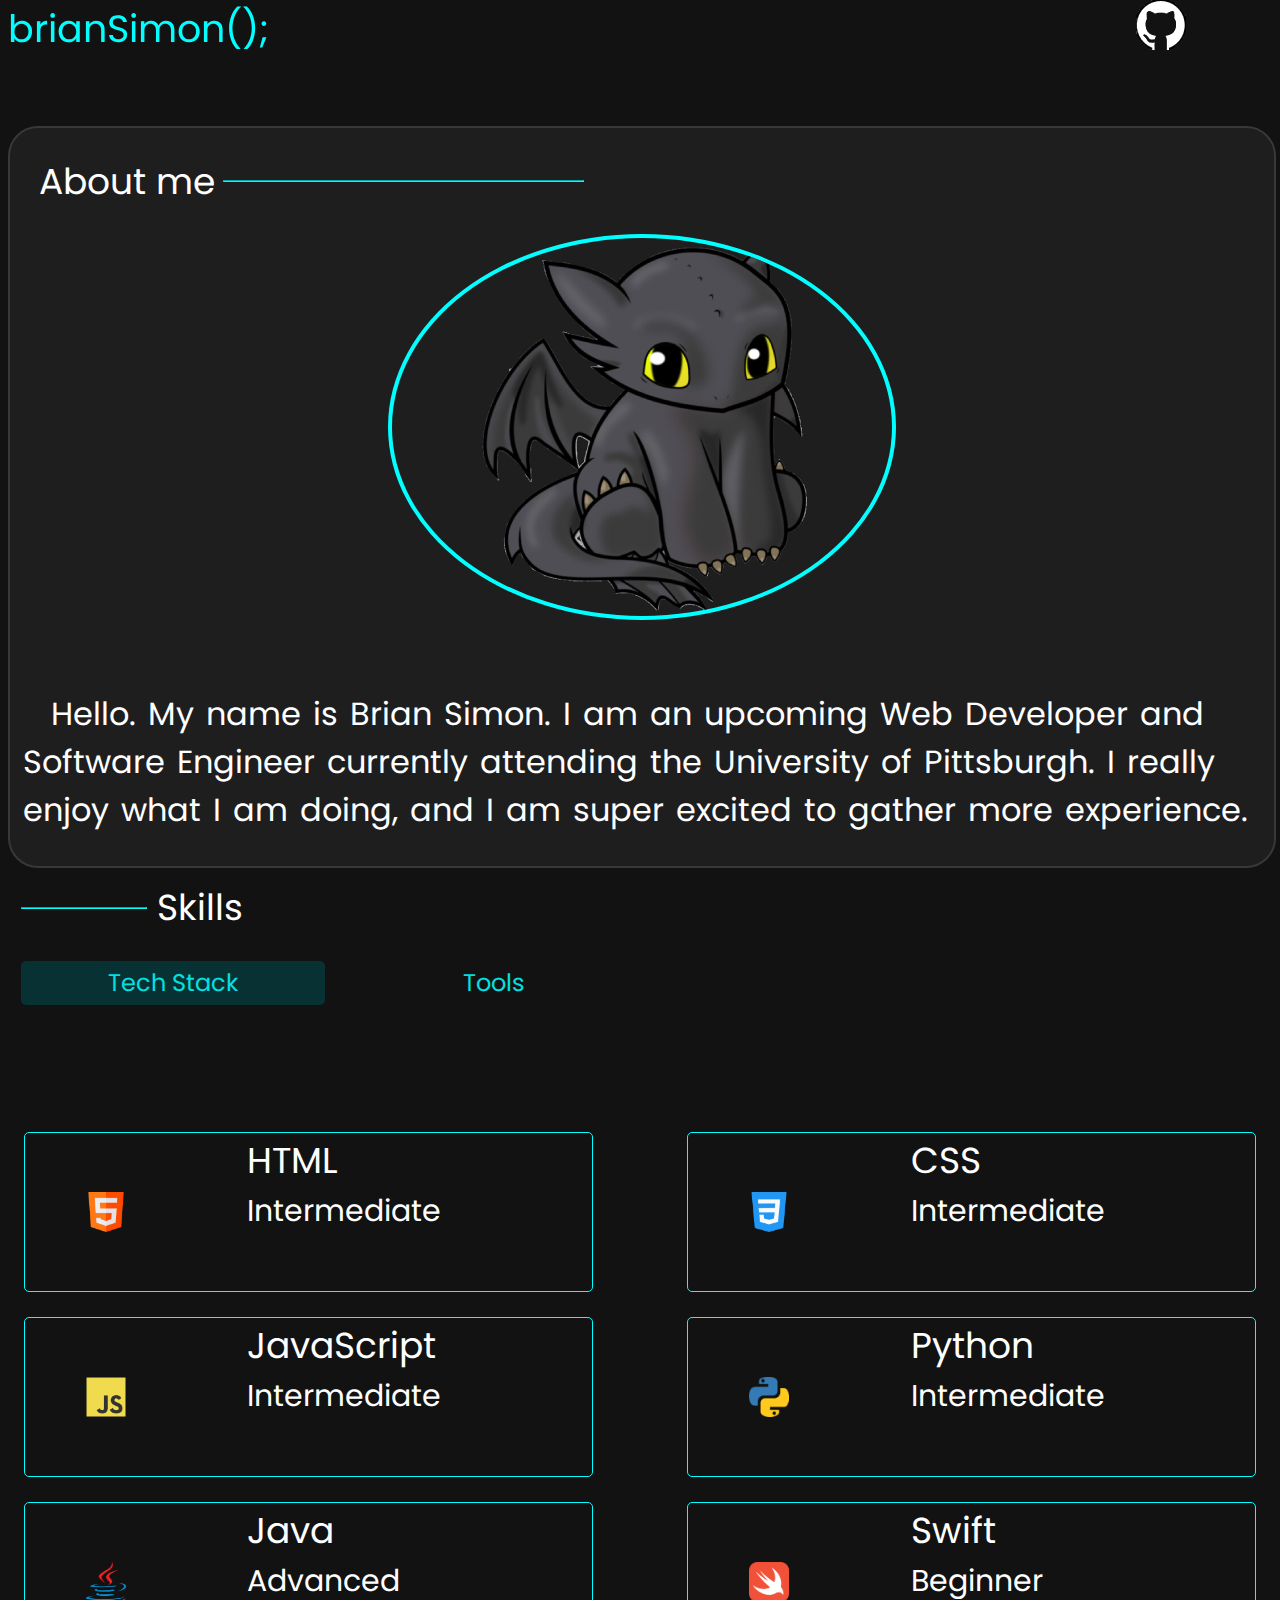
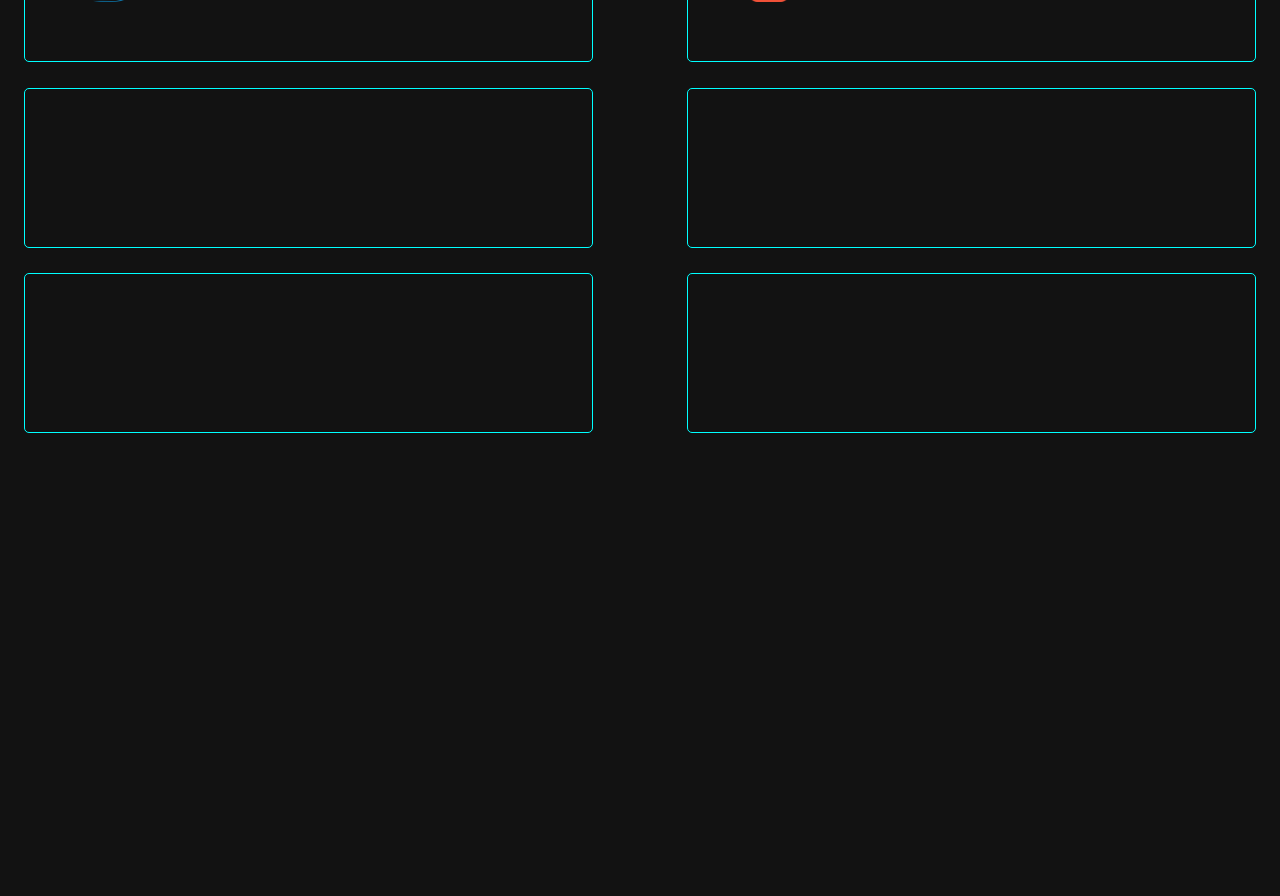
<file: HTML/AboutMe.html>
<!DOCTYPE html>
<html lang="en">
<head>
  <meta charset="UTF-8">
  <title>Title</title>
  <link rel="stylesheet" href="../CSS/Style.css">
  <script src="../JS/Main.js"></script>

</head>
<body>
<div class="fixed-header">
        <span class="namedisplay">
            brianSimon();
        </span>

  <nav class="nav-a">
    <ul class="nav-ul">
      <li><a href="Main.html">Home</a></li>
      <li><a href="AboutMe.html" class="active">About</a></li>
      <li><a href="Portfolio.html">Portfolio</a></li>
      <li><a href="Blog.html">Blog</a></li>
      <li><a href="contactme.html">Contact Me</a></li>
    </ul>
  </nav>
  <div class="githubbox">
  <a href="https://github.com/DiamondShadows" target="blank"><img src="../IMAGES/Github Logo.PNG" class ="githublink"></a>
    </div>
</div>
<div class="about-me-box">
  <div class="topline">
    <div class="aboutme">About me</div>
    <div class="line-outer-div"><div class="about-me-line-div"><hr class="aboutmeline" ></div></div>
  </div>

  <div class="middle-line">
    <div class="middle-line-content">
      <div class="toothless2container"><img class="toothless2" width="350px" height="350px" src="../IMAGES/toothless.png"></div>
      <div class="about-me-words"> <p> &ensp; Hello. My name is Brian Simon. I am an upcoming Web Developer and Software Engineer currently attending the University of Pittsburgh.
        I really enjoy what I am doing, and I am super excited to gather more experience. </p>  </div>
    </div>
  </div>




</div>
<div class="Skillsbox">
  <div class="skillstablecontainerdiv">
    <div class="linediv">
      <hr class="skillsline">
    </div>
    <div class="skillstext">Skills</div>
  </div>
</div>
<div class="togglebuttonscontainer">
  <div class="buttonscontainer">
    <div class="techstackbuttoncontainer">
      <button id="techstackbutton" onclick="techstackbuttonfunction()" class="techstackbutton">Tech Stack</button>
    </div>
    <div id="toolsbutton" class="toolsbuttoncontainer">
      <button onclick="toolsbuttonfunction()" class="toolsbutton">Tools</button>
    </div>
  </div>
</div>


<div class="skillgrid">


  
    
      <div id="box1" class="BlueBox">
        <div id="img1" class="imagebox">
        <img src="../IMAGES/htmlimage.png" width="40px" height="40px">
        </div>
        <div class="bothtextsbox">
          <div id="title1" class="bigtextbox">
            HTML
          </div>
          <div id="level1" class="smalltextbox">Intermediate</div>
        </div>
      </div>
    
    
      <div id="box2" class="BlueBox">
        <div id="img2" class="imagebox">
        <img src="../IMAGES/cssimage.png" width="40px" height="40px">
        </div>
        <div class="bothtextsbox">
          <div id="title2" class="bigtextbox">
            CSS
          </div>
          <div id="level2" class="smalltextbox">Intermediate</div>
        </div>
      </div>


    <div id="box3" class="BlueBox">
      <div id="img3" class="imagebox">
        <img src="../IMAGES/javascriptimage.png" width="40px" height="40px">
      </div>
      <div class="bothtextsbox">
        <div id="title3" class="bigtextbox">
          JavaScript
        </div>
        <div id="level3" class="smalltextbox">Intermediate</div>
      </div>
    </div>
    
    
      <div id="box4" class="BlueBox">
        <div id="img4" class="imagebox">
        <img src="../IMAGES/pythonimage.png" width="40px" height="40px">
        </div>
        <div class="bothtextsbox">
          <div id="title4" class="bigtextbox">
            Python
          </div>
          <div id="level4" class="smalltextbox">
            Intermediate
          </div>
        </div>
      </div>
    
  

  
    
      <div id=box5" class="BlueBox">
        <div id="img5" class="imagebox">
        <img src="../IMAGES/javaimage.png" width="40px" height="40px">
        </div>
        <div class="bothtextsbox">
          <div id="title5" class="bigtextbox">
            Java
          </div>
          <div id="level5" class="smalltextbox">Advanced</div>
        </div>
      </div>
    
    
      <div id="box6" class="BlueBox">
        <div id="img6" class="imagebox">
        <img src="../IMAGES/swiftimage.png" width="40px" height="40px">
        </div>
        <div class="bothtextsbox">
          <divi id="title6" class="bigtextbox">
            Swift
          </divi>
          <div id="level6" class="smalltextbox">Beginner</div>
        </div>
      </div>
    
    
      <div id="box7" class="BlueBox">
        <div id="img7" class="imagebox">

        </div>
        <div class="bothtextsbox">
          <div id="title7" class="bigtextbox">

          </div>
          <div id="level7" class="smalltextbox"></div>
        </div>
      </div>
    
    
      <div id="box8" class="BlueBox">
        <div id="img8" class="imagebox">

        </div>
        <div class="bothtextsbox">
          <div id="title8" class="bigtextbox">

          </div>
          <div id="level8" class="smalltextbox"></div>
        </div>
      </div>
    
  

  
    
      <div id="box9" class="BlueBox">
        <div id="img9" class="imagebox">

        </div>
        <div class="bothtextsbox">
          <div id="title9" class="bigtextbox">

          </div>
          <div id="level9" class="smalltextbox"></div>
        </div>
      </div>
    
    
      <div id="box10" class="BlueBox">
        <div id="img10" class="imagebox">

        </div>
        <div class="bothtextsbox">
          <div id="title10" class="bigtextbox">

          </div>
          <div id="level10" class="smalltextbox"></div>
        </div>
      </div>
    
    
      <div id="box11" class="BlueBox">
        <div id="img11" class="imagebox">

        </div>
        <div class="bothtextsbox">
          <div id="title11" class="bigtextbox">

          </div>
          <div id="level11" class="smalltextbox"></div>
        </div>
      </div>
    
    
      <div id="box12" class="BlueBox">
        <div id="img12" class="imagebox">

        </div>
        <div class="bothtextsbox">
          <div id="title12" class="bigtextbox">

          </div>
          <div id="level12" class="smalltextbox"></div>
        </div>
      </div>
    
  


</div>





</body>
</html>
</file>
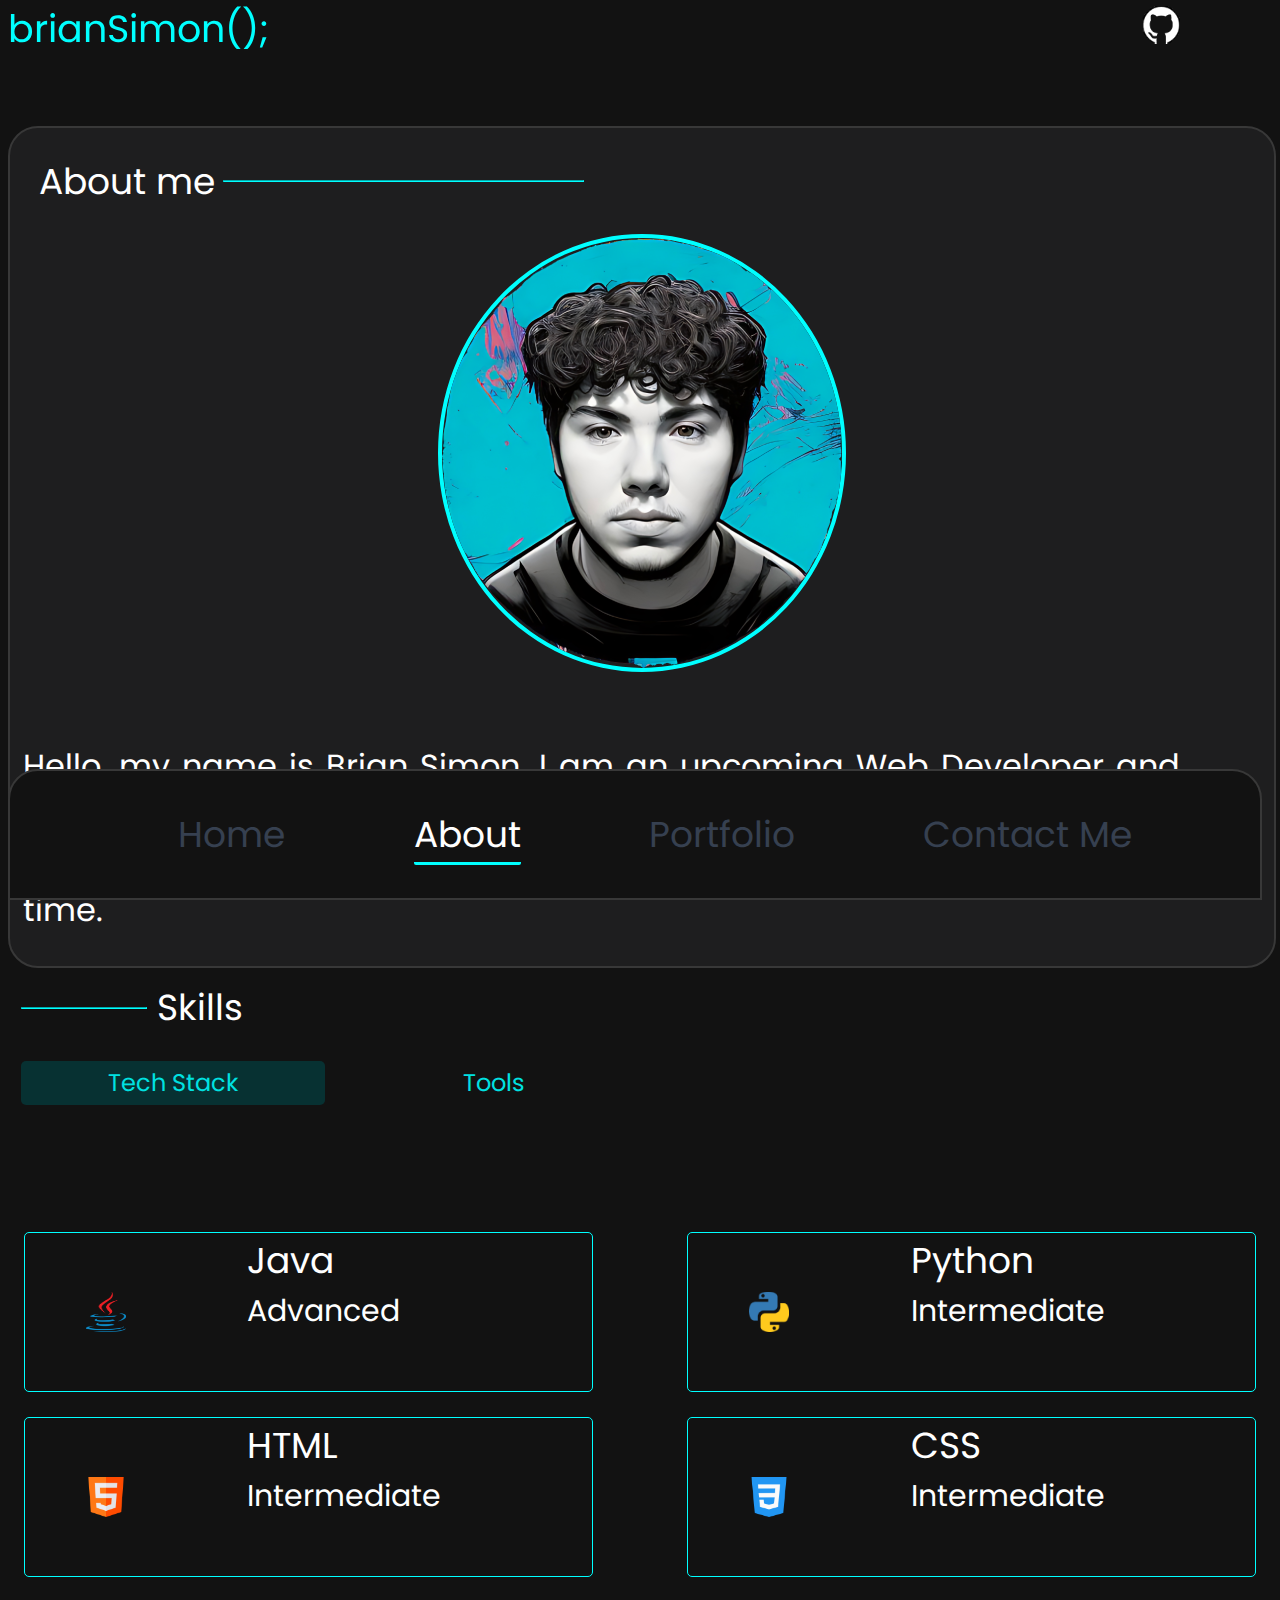
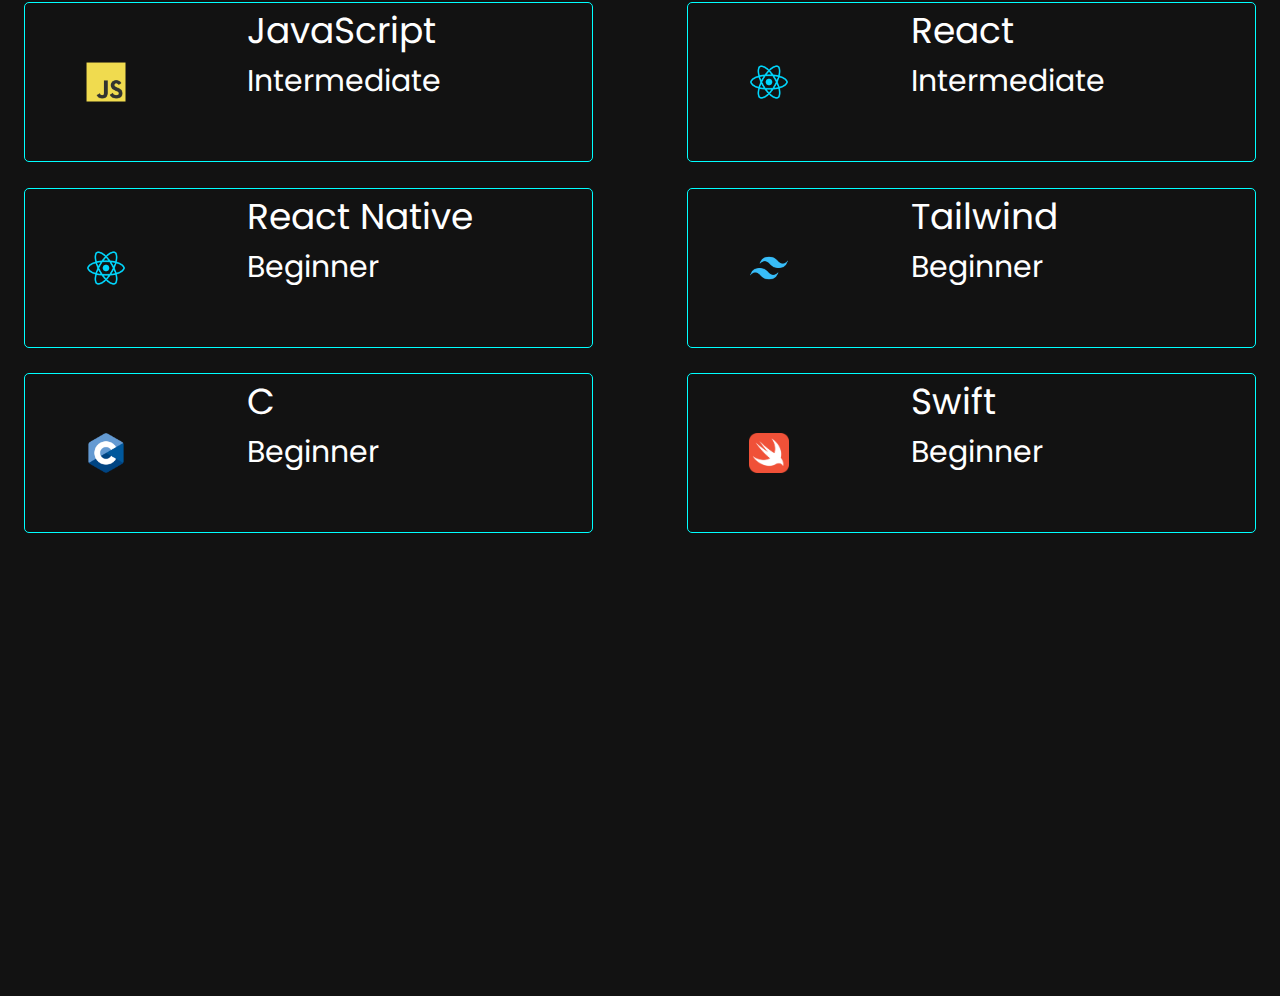
<file: HTML/aboutme.html>
<!DOCTYPE html>
<html lang="en">
<head>
  <meta charset="UTF-8">
  <title>About Me - Brian Simon</title>
  <link rel="shortcut icon" href="IMAGES/aiportraitfavicon.png"/>
  <link rel="stylesheet" href="../CSS/Style.css">
  <script src="../JS/Main.js"></script>


</head>
<body>
<div class="fixed-header">
        <div class="namedisplay">
            brianSimon();
        </div>

  <nav class="nav-a">
    <ul class="nav-ul">
      <li><a href="../index.html">Home</a></li>
      <li><a href="aboutme.html" class="active">About</a></li>
      <li><a href="portfolio.html">Portfolio</a></li>
      <li><a href="contactme.html">Contact Me</a></li>
    </ul>
  </nav>
  <div class="githubbox">
    <div class="githublinkcontainer"><a href="https://github.com/Br1anSimon?tab=repositories" target="blank"><img src="../IMAGES/Github Logo.PNG"
                                                                       class="githublink"></a></div>
    </div>
</div>
<div class="about-me-box">
  <div class="topline">
    <div class="aboutme">About me</div>
    <div class="line-outer-div"><div class="about-me-line-div"><hr class="aboutmeline" ></div></div>
  </div>

  <div class="middle-line">
    <div class="middle-line-content">
      <div class="toothless2container"><img class="toothless2" width="350px" height="350px" src="../IMAGES/aiportraitsmall.png"></div>
      <div class="about-me-words"> <p>Hello, my name is Brian Simon. I am an upcoming Web Developer and Software Engineer currently attending the University of Pittsburgh.
       I'm looking to create things that will help people thrive, one line of code at a time.</p>  </div>
    </div>
  </div>




</div>
<div class="Skillsbox">
  <div class="skillstablecontainerdiv">
    <div class="linediv">
      <hr class="skillsline">
    </div>
    <div class="skillstext">Skills</div>
  </div>
</div>
<div class="togglebuttonscontainer">
  <div class="buttonscontainer">
    <div class="techstackbuttoncontainer">
      <button id="techstackbutton" onclick="techstackbuttonfunction()" class="techstackbutton">Tech Stack</button>
    </div>
    <div id="toolsbutton" class="toolsbuttoncontainer">
      <button onclick="toolsbuttonfunction()" class="toolsbutton">Tools</button>
    </div>
  </div>
</div>


<div class="skillgrid">




  <div id="box1" class="BlueBox">
    <div id="img1" class="imagebox">
      <img src="../IMAGES/javaimage.png" width="40px" height="40px">
    </div>
    <div class="bothtextsbox">
      <div id="title1" class="bigtextbox">
        Java
      </div>
      <div id="level1" class="smalltextbox">Advanced</div>
    </div>
  </div>

  <div id="box2" class="BlueBox">
    <div id="img2" class="imagebox">
      <img src="../IMAGES/pythonimage.png" width="40px" height="40px">
    </div>
    <div class="bothtextsbox">
      <div id="title2" class="bigtextbox">
        Python
      </div>
      <div id="level2" class="smalltextbox">Intermediate</div>
    </div>
  </div>

  <div id="box3" class="BlueBox">
    <div id="img3" class="imagebox">
      <img src="../IMAGES/htmlimage.png" width="40px" height="40px">
    </div>
    <div class="bothtextsbox">
      <div id="title3" class="bigtextbox">
        HTML
      </div>
      <div id="level3" class="smalltextbox">Intermediate</div>
    </div>
  </div>

  <div id="box4" class="BlueBox">
    <div id="img4" class="imagebox">
      <img src="../IMAGES/cssimage.png" width="40px" height="40px">
    </div>
    <div class="bothtextsbox">
      <div id="title4" class="bigtextbox">
        CSS
      </div>
      <div id="level4" class="smalltextbox">Intermediate</div>
    </div>
  </div>

  <div id="box5" class="BlueBox">
    <div id="img5" class="imagebox">
      <img src="../IMAGES/javascriptimage.png" width="40px" height="40px">
    </div>
    <div class="bothtextsbox">
      <div id="title5" class="bigtextbox">
        JavaScript
      </div>
      <div id="level5" class="smalltextbox">Intermediate</div>
    </div>
  </div>

  <div id="box6" class="BlueBox">
    <div id="img6" class="imagebox">
      <img src="../IMAGES/reactimage.png" width="40px" height="40px">
    </div>
    <div class="bothtextsbox">
      <div id="title6" class="bigtextbox">
        React
      </div>
      <div id="level6" class="smalltextbox">Intermediate</div>
    </div>
  </div>

  <div id="box7" class="BlueBox">
    <div id="img7" class="imagebox">
      <img src="../IMAGES/reactimage.png" width="40px" height="40px">
    </div>
    <div class="bothtextsbox">
      <div id="title7" class="bigtextbox">
        React Native
      </div>
      <div id="level7" class="smalltextbox">Beginner</div>
    </div>
  </div>

  <div id="box8" class="BlueBox">
    <div id="img8" class="imagebox">
      <img src="../IMAGES/tailwindimage.png" width="40px" height="40px">
    </div>
    <div class="bothtextsbox">
      <div id="title8" class="bigtextbox">
        Tailwind
      </div>
      <div id="level8" class="smalltextbox">Beginner</div>
    </div>
  </div>

  <div id="box9" class="BlueBox">
    <div id="img9" class="imagebox">
      <img src="../IMAGES/cimage.png" width="40px" height="40px">
    </div>
    <div class="bothtextsbox">
      <div id="title9" class="bigtextbox">
        C
      </div>
      <div id="level9" class="smalltextbox">Beginner</div>
    </div>
  </div>

  <div id="box10" class="BlueBox">
    <div id="img10" class="imagebox">
      <img src="../IMAGES/swiftimage.png" width="40px" height="40px">
    </div>
    <div class="bothtextsbox">
      <div id="title10" class="bigtextbox">
        Swift
      </div>
      <div id="level10" class="smalltextbox">Beginner</div>
    </div>
  </div>


      <div id="box11" class="BlueBox">
        <div id="img11" class="imagebox">

        </div>
        <div class="bothtextsbox">
          <div id="title11" class="bigtextbox">

          </div>
          <div id="level11" class="smalltextbox"></div>
        </div>
      </div>


    <div id="box12" class="BlueBox">
      <div id="img12" class="imagebox">

      </div>
      <div class="bothtextsbox">
        <div id="title12" class="bigtextbox">

        </div>
        <div id="level12" class="smalltextbox"></div>
      </div>
    </div>




</div>

<div class="mobilenavbar">
    <nav class="mobilenav-a">
        <ul class="mobilenav-ul">
            <li><a href="../index.html">Home</a></li>
            <li><a href="aboutme.html"  class="active">About</a></li>
            <li><a href="portfolio.html">Portfolio</a></li>

            <li><a href="contactme.html">Contact Me</a></li>
        </ul>
    </nav>
</div>



</body>
</html>
</file>
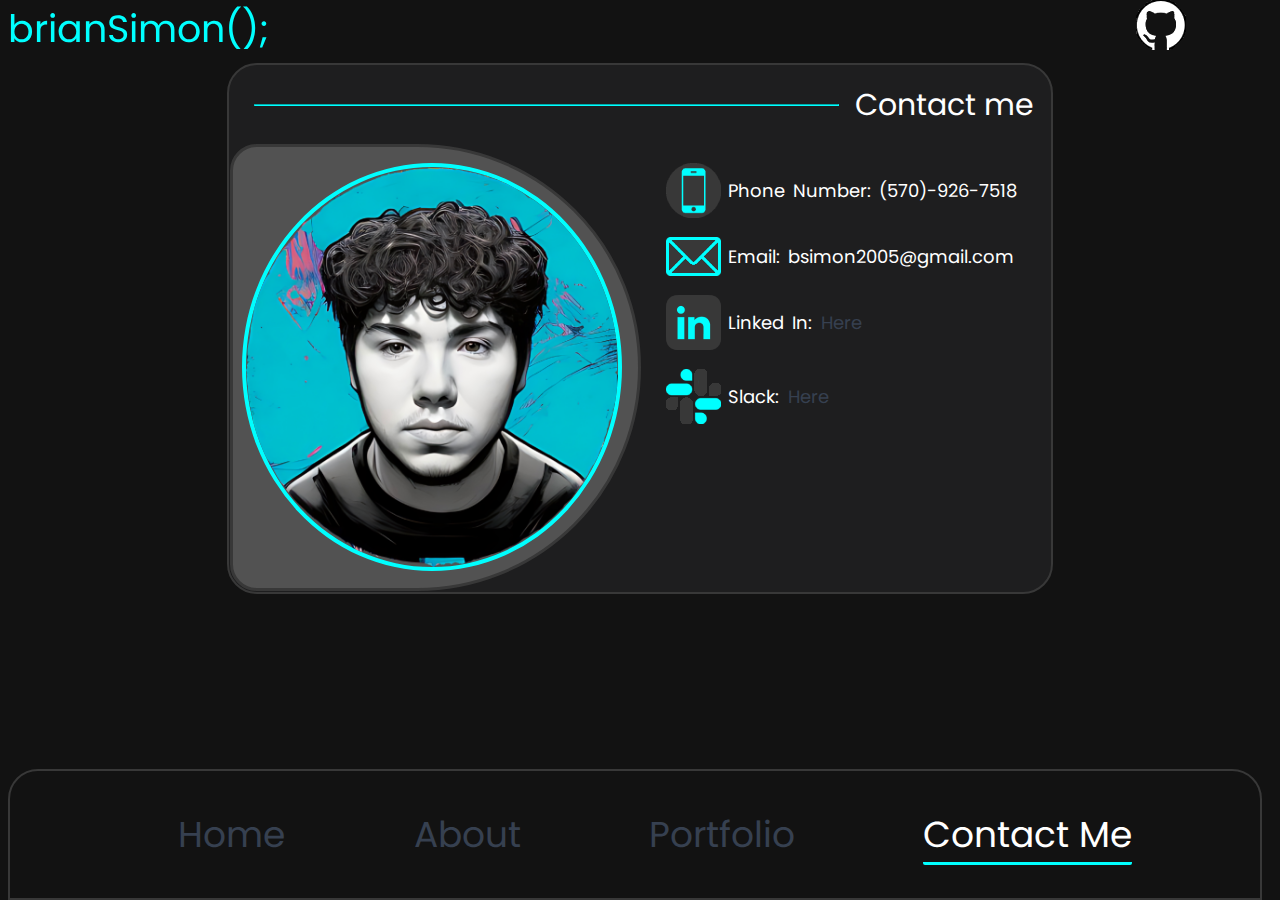
<file: HTML/contactme.html>
<!DOCTYPE html>
<html lang="en">
<head>
    <meta charset="UTF-8">
    <title>Contact Me - Brian Simon</title>
    <link rel="shortcut icon" href="IMAGES/aiportraitfavicon.png"/>
    <link rel="stylesheet" href="../CSS/Style.css">

</head>
<body>
<div class="fixed-header">
        <span class="namedisplay">
            brianSimon();
        </span>

    <nav class="nav-a">
        <ul class="nav-ul">
            <li><a href="../index.html">Home</a></li>
            <li><a href="aboutme.html">About</a></li>
            <li><a href="portfolio.html">Portfolio</a></li>

            <li><a href="contactme.html" class="active">Contact Me</a></li>
        </ul>
    </nav>

    <div class="githubbox">
        <a href="https://github.com/Br1anSimon?tab=repositories" target="blank"><img src="../IMAGES/Github Logo.PNG" class ="githublink"></a>
    </div>

</div>
<div class="contact-me-box">
    <div class="contacttopline">
        <div class="contact-line-outer-div"><div class="contact-me-line-div"><hr class="contactmeline" ></div></div>
        <div class="contactme">Contact me</div>
    </div>

    <div class="contact-middle-line">
        <div class="contact-middle-line-content">

            <div class="squirqle-picture-container"><img class="contact-me-image" width="350px" height="350px" src="../IMAGES/aiportraitsmall.png"></div>
            <div class="contact-me-links">
                <div class="contactitem">
                    <div class="contactitempicture"> <img src="../IMAGES/phoneimage.png" class ="contactimage"></div> <div class="contactitemtext"> Phone Number: (570)-926-7518</div>
                </div>
                <div class="contactitem">
                    <div class="contactitempicture"> <img src="../IMAGES/emailimage.png" class ="contactimage"></div> <div class="contactitemtext"> Email: bsimon2005@gmail.com</div>
                </div>
                <div class="contactitem">
                    <div class="contactitempicture"> <img src="../IMAGES/linkedinimagecontact.png" class ="contactimage"></div> <div class="contactitemtext"> Linked In:&ensp;<a target= "blank" href="https://www.linkedin.com/in/brian-simon-752b3728b/">Here</a></div>
                </div>
                <div class="contactitem">
                    <div class="contactitempicture"> <img src="../IMAGES/slackimagecontact.png" class ="contactimage"></div> <div class="contactitemtext"> Slack:&ensp;<a target="blank" href="https://join.slack.com/t/personal-f1c3932/shared_invite/zt-22m6yghwy-iArpDhcjQXcVXKNeNm9lYg">Here</a>  </div>
                </div>

            </div>
        </div>
    </div>
</div>
<div class="mobilenavbar">
    <nav class="mobilenav-a">
        <ul class="mobilenav-ul">
            <li><a href="../index.html">Home</a></li>
            <li><a href="aboutme.html">About</a></li>
            <li><a href="portfolio.html">Portfolio</a></li>

            <li><a href="contactme.html"  class="active">Contact Me</a></li>
        </ul>
    </nav>
</div>

</body>
</html>
</file>
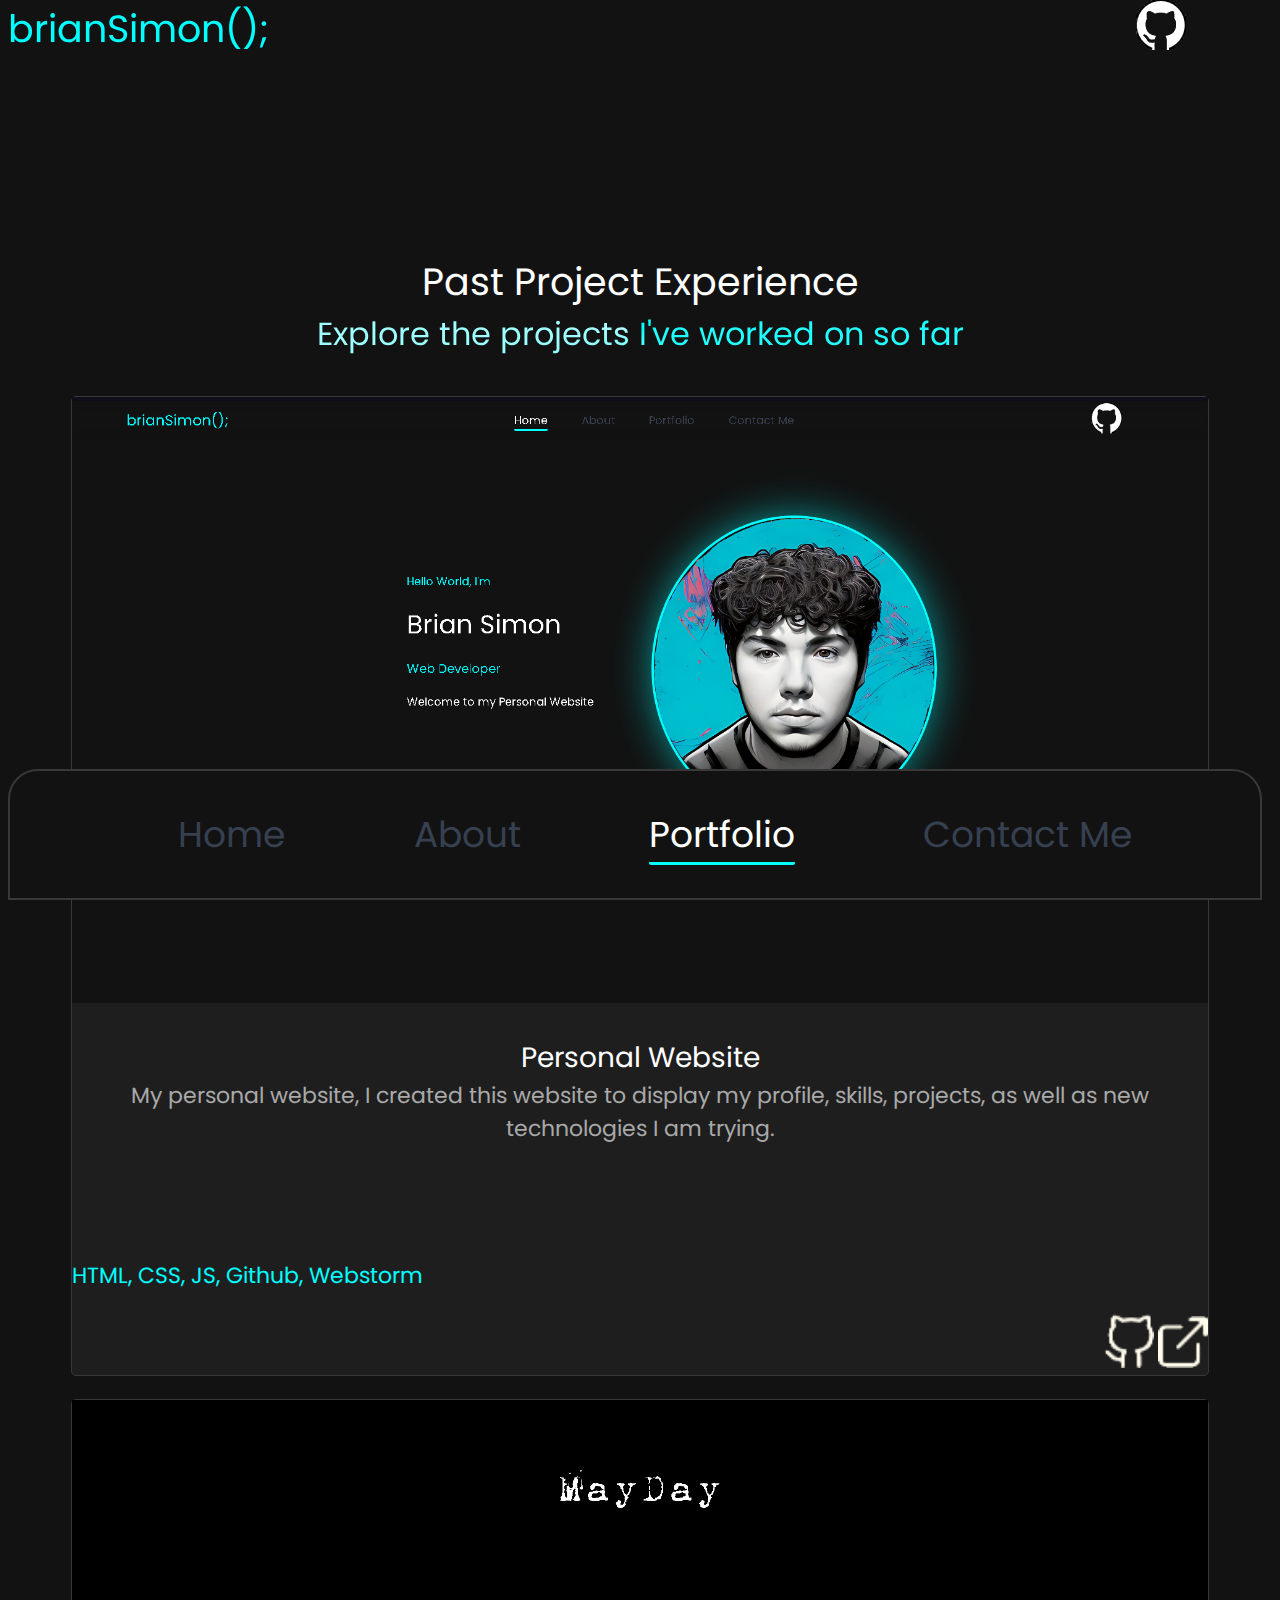
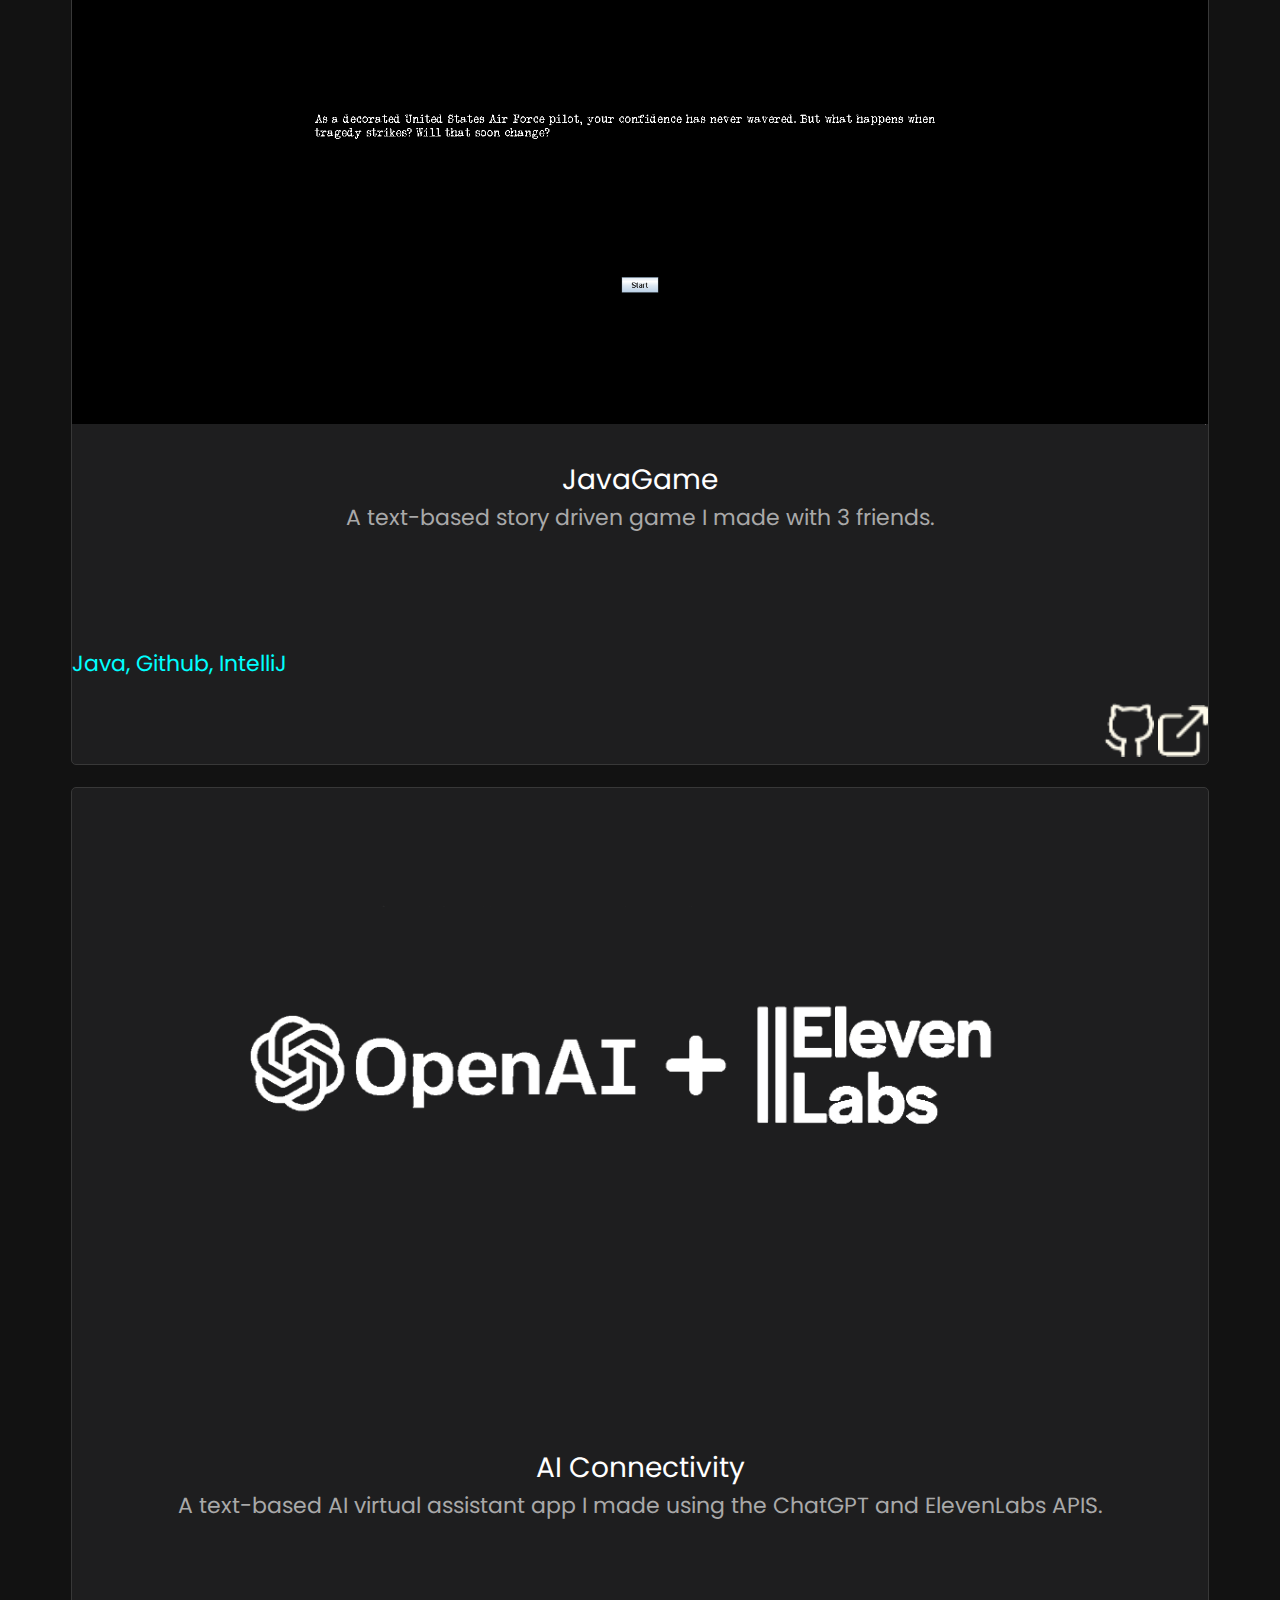
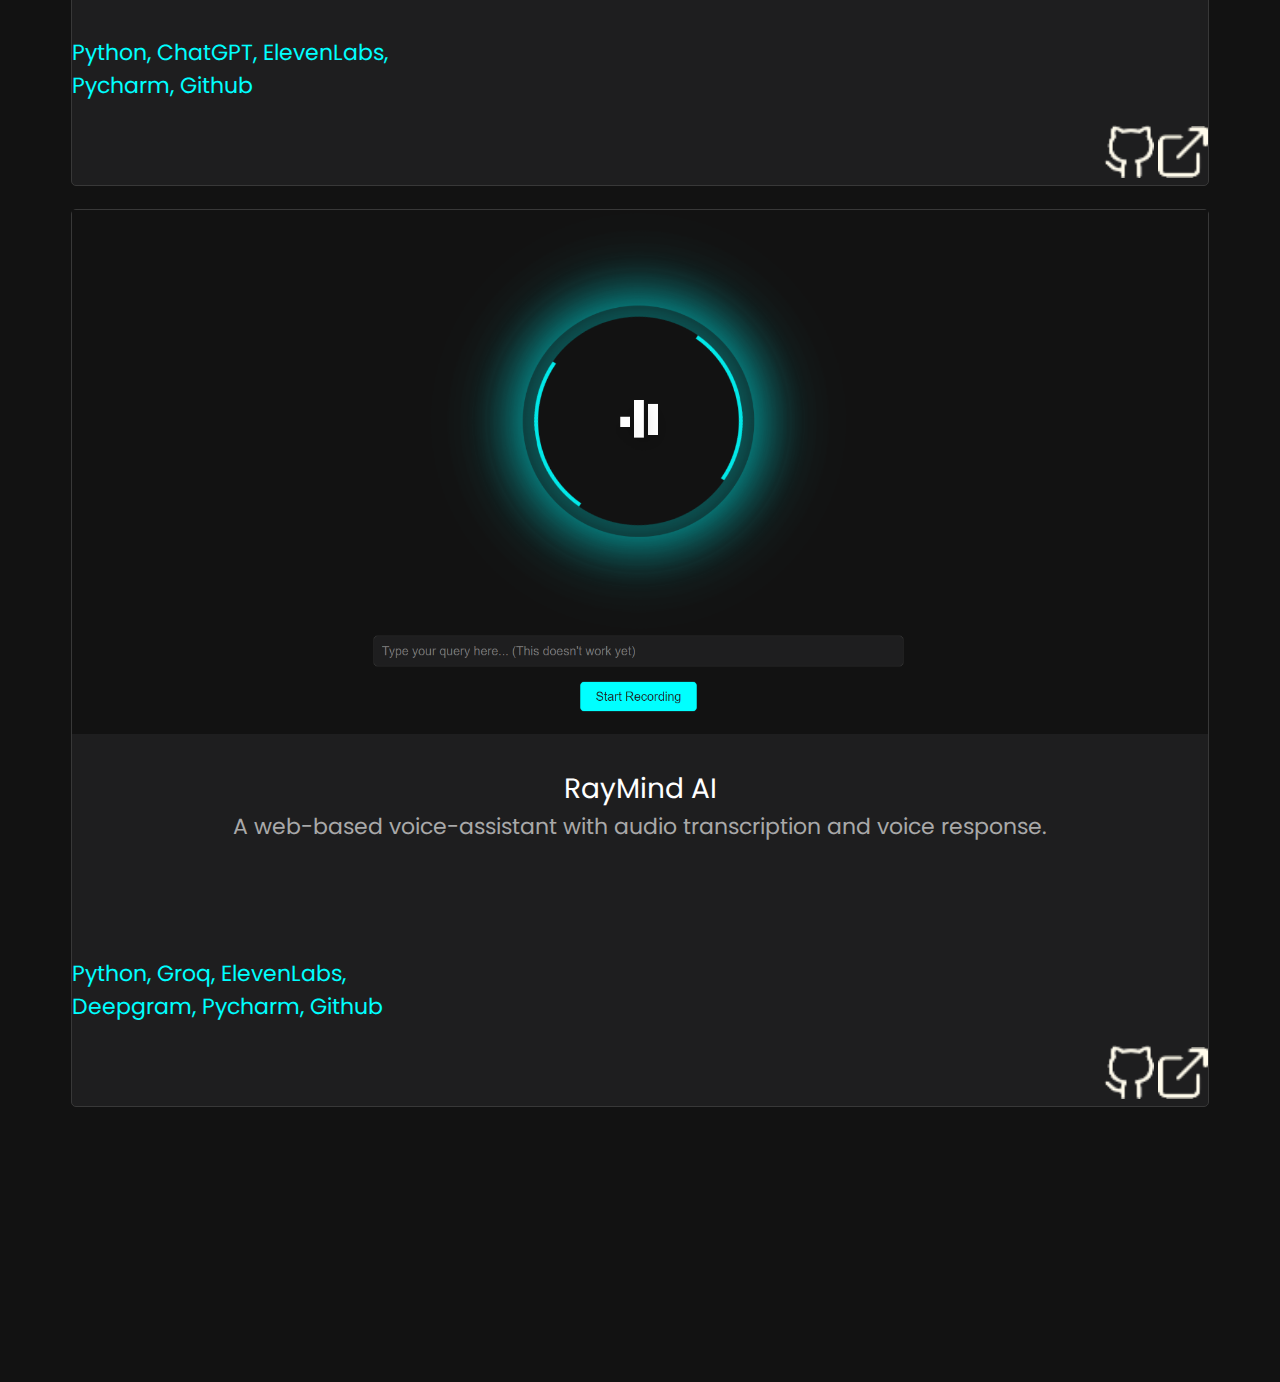
<file: HTML/portfolio.html>
<!DOCTYPE html>
<html lang="en">
<head>
    <meta charset="UTF-8">
    <title>Portfolio - Brian Simon</title>
    <link rel="shortcut icon" href="IMAGES/aiportraitfavicon.png"/>
    <link rel="stylesheet" href="../CSS/Style.css">

</head>
<body>
<div class="fixed-header">
        <span class="namedisplay">
            brianSimon();
        </span>

    <nav class="nav-a">
        <ul class="nav-ul">
            <li><a href="../index.html">Home</a></li>
            <li><a href="aboutme.html">About</a></li>
            <li><a href="portfolio.html" class="active">Portfolio</a></li>

            <li><a href="contactme.html">Contact Me</a></li>
        </ul>
    </nav>

    <div class="githubbox">
        <a href="https://github.com/Br1anSimon?tab=repositories" target="blank"><img src="../IMAGES/Github Logo.PNG" class ="githublink"></a>
    </div>
</div>

<div class="UnderNavBox">
    <div class="portfoliotitleline">
        <div class="portfoliotitle"> Past Project Experience</div>
        <div class="portfoliosubtitle">Explore the projects I've worked on so far</div>
    </div>
    <div class="portfoliogrid">
        <div class="portfolioitems">
            <div class="itemimagecontainer"> <img class= "itemimage" src="../IMAGES/websiteimage.png"></div>
            <div class="itemtitle">Personal Website</div>
            <div class="itemdescription">My personal website, I created this website to display my profile, skills, projects, as well as new technologies I am trying.</div>
            <div class="itemtools">HTML, CSS, JS, Github, Webstorm</div>
            <div class="itemlinks"><a href="https://github.com/DiamondShadows/Personal_Portfolio" target="blank"><img class="githubrepositoryimage" src="../IMAGES/githubrepolinkimage.png" width="20px"  class ="githubrepolinkimage"></a> <a class="finishedprojimage" href="https://diamondshadows.github.io/Personal_Portfolio/HTML/" target="blank"><img src="../IMAGES/finishedprojectimage.png"  class ="finishedprojectimage"></a> </div>
        </div>
        <div class="portfolioitems">
            <div class="itemimagecontainer"> <img class="itemimage" src="../IMAGES/maydaygameimage.png"></div>
            <div class="itemtitle">JavaGame</div>
            <div class="itemdescription">A text-based story driven game I made with 3 friends. </div>
            <div class="itemtools">Java, Github, IntelliJ</div>
            <div class="itemlinks"><a href="https://github.com/DiamondShadows/MaydayStoryGameV2" target="blank"><img  class="githubrepositoryimage" src="../IMAGES/githubrepolinkimage.png" width="20px"  class ="githubrepolinkimage"></a> <a href="https://diamondshadows.github.io/Personal_Portfolio/HTML/" target="blank"><img src="../IMAGES/finishedprojectimage.png"  class ="finishedprojectimage"></a> </div>
        </div>

        <div class="portfolioitems">
            <div class="itemimagecontainer"> <img class="itemimage" src="../IMAGES/aicomboimage.png"></div>
            <div class="itemtitle">AI Connectivity</div>
            <div class="itemdescription">A text-based AI virtual assistant app I made using the ChatGPT and ElevenLabs APIS. </div>
            <div class="itemtools">Python, ChatGPT, ElevenLabs,<br> Pycharm, Github</div>
            <div class="itemlinks"><a href="https://github.com/DiamondShadows/MaydayStoryGameV2" target="blank"><img class="githubrepositoryimage" src="../IMAGES/githubrepolinkimage.png" width="20px"  class ="githubrepolinkimage"></a> <a href="https://diamondshadows.github.io/Personal_Portfolio/HTML/" target="blank"><img src="../IMAGES/finishedprojectimage.png"  class ="finishedprojectimage"></a> </div>
        </div>
        <div class="portfolioitems">
            <div class="itemimagecontainer"> <img class="itemimage" src="../IMAGES/raymindaiimage.png"></div>
            <div class="itemtitle">RayMind AI</div>
            <div class="itemdescription">A web-based voice-assistant with audio transcription and voice response. </div>
            <div class="itemtools">Python, Groq, ElevenLabs,<br> Deepgram, Pycharm, Github</div>
            <div class="itemlinks"><a href="https://github.com/Br1anSimon/RayMindAI2" target="blank"><img class="githubrepositoryimage" src="../IMAGES/githubrepolinkimage.png" width="20px"  class ="githubrepolinkimage"></a> <a href="https://www.raymindai.com" target="blank"><img src="../IMAGES/finishedprojectimage.png"  class ="finishedprojectimage"></a> </div>
        </div>
    </div>
</div>

<div class="mobilenavbar">
    <nav class="mobilenav-a">
        <ul class="mobilenav-ul">
            <li><a href="../index.html">Home</a></li>
            <li><a href="aboutme.html">About</a></li>
            <li><a href="portfolio.html" class="active">Portfolio</a></li>

            <li><a href="contactme.html">Contact Me</a></li>
        </ul>
    </nav>
</div>
</body>
</html>
</file>
<file: CSS/Style.css>
body {
    background-color: #121212 ;
    font-family: 'poppinsregular', serif;
    color: white;

}
hr{
    background-color: #00FFFF;
}
a{
    color:#364050;
    text-decoration:none;
}
a:hover{
    color:#6a717f;
}

.active{
    color:white;
    padding-bottom: 2px;
    border-bottom: 3px solid #00FFFF;
    border-radius: 2px;

}

.fixed-header{
    box-sizing: border-box;
    display: table;
    backdrop-filter: blur(10px);
    position: fixed;
    top: 0;
    width: 100%;
    /*border-style: dashed;*/
    /*border-color: white;*/
    /*border-width: 2px;*/
}

.namedisplay{
    display: table-cell;
    vertical-align: middle;
    box-sizing: border-box;
    text-align: center;
    width: 20%;
    color: #00FFFF;
    font-family: 'poppinsregular', serif;
    font-size: 24px;
    /*border-style: dashed;*/
    /*border-color: blue;*/
    /*border-width: 2px;*/
}
.nav-a{
    display: table-cell;
    width: 60%;
    box-sizing: border-box;
    font-size: 18px;
    text-decoration: none;
    /*border-style: dashed;*/
    /*border-color: green;*/
    /*border-width: 2px;*/

}
.nav-ul{
    list-style: none;
    box-sizing: border-box;
    text-decoration: none;
    display: flex;
    flex-direction: row;
    justify-content: center;
    gap: 5%;
    flex-wrap: nowrap;
    /*border-style: dashed;*/
    /*border-color: yellow;*/
    /*border-width: 2px;*/

}
.mobilenavbar{
    display: none;
}
.githubbox{
    display: table-cell;
    vertical-align: middle;
    text-align: center;
    width: 20%;
    /*border-style: dashed;*/
    /*border-color: purple;*/
    /*border-width: 2px;*/


}
.githublinkcontainer{
    display:flex;
    align-items: center;
    justify-content: center;
    box-sizing: border-box;
    min-width:50%;
    width: 50%;
    margin: auto;

}

.githublink{
    max-width: 100%;
    width: auto;
    height: auto;
    top: 0;
    margin:auto;

}
.toothless2container{
    display:flex;
    align-items: center;
    justify-content: center;
    box-sizing: border-box;
    min-width:50%;
    width: 50%;
    margin: auto;
    padding-bottom: 3%;
    /*border-style: dashed;*/
    /*border-color: green;*/
    /*border-width: 2px;*/
}
.toothless2{
    max-width: 50%;
    width: auto;
    height: auto;
    border-style: solid;
    border-radius: 50%;
    border-width: 4px;
    border-color: #00FFFF;
}

.middle-content{
    box-sizing: border-box;
    margin-top: 10%;
    display:flex;
    flex-direction: row;
    width:100%;
    /*border-style: solid;*/
    /*border-color:red;*/
    /*border-width:3px;*/
}
.middle-words{
    padding-top: 5%;
    box-sizing: border-box;
    padding-left: 30%;
    float:right;
    min-width:51%;
    max-width:51%;
    /*border-style: dashed;*/
    /*border-color:blue;*/
    /*border-width:2px;*/
}
.-mobile-title-words{
    display: none;
}
.hello-world {
    color: #00FFFF;
    font-size: 18px;

}
.Brian-Simon{
    color:white;
    font-size: 42px;
}
.jobtitle{
    color: #00FFFF;
    /*background-image: conic-gradient(#00FFFF,85%, #ffffff);*/
    /*-webkit-background-clip: text;*/
    /*-webkit-text-fill-color: transparent;*/
    font-size:20px;
    min-height: 35px;
    /*border-style: dashed;*/
    /*border-color: pink;*/
    /*border-width: 2px;*/
}
.welcome{
    color:white;
    font-size:18px;
    margin-top:0;
}

.middle-picture{
    box-sizing: border-box;
    display: flex;
    align-items: center;
    min-width:49%;
    padding-left: 0.25%;
    width: 50%;
    margin: auto;
    float: left;
    /*border-style: dashed;*/
    /*border-color:yellow;*/
    /*border-width:2px;*/
}
.toothless {
    /*border-style: dashed;*/
    /*border-color:purple;*/
    /*border-width:2px;*/
    max-width: 50%;
    width: auto;
    height: auto;
    float: left;
    border-style: solid;
    border-radius: 50%;
    border-width: 4px;
    border-color: #00FFFF;
    -webkit-box-shadow:0px 0px 73px -9px rgba(0,255,255,0.7);
    -moz-box-shadow: 0px 0px 73px -9px rgba(0,255,255,0.7);
    box-shadow: 0px 0px 73px -9px rgba(0,255,255,0.7);
}




.about-me-box{
    width: 65%;
    height: 60%;
    margin:auto;
    margin-top: 5%;
    border-radius: 30px;
    border-color: #383838;
    border-style: solid;
    border-width: 2px;
    background-color:#1e1e1f;
    /*border-style: solid;*/
    /*border-width: 3px;*/
    /*border-color: #6a717f;*/

}
.topline{
    display: table;
    width: 100%;
    flex-direction: row;
    box-sizing: border-box;
    white-space: nowrap;
    padding: 2% 2%;
    /*border-style: dashed;*/
    /*border-color: #00FFFF;*/
    /*border-width: 2px;*/
}
.aboutme{
    display: table-cell;
    vertical-align: middle;
    padding-left: 2%;
    float: left;
    color: white;
    font-size: 22px;
    /*border-style: dashed;*/
    /*border-color: yellow;*/
    /*border-width: 2px;*/
}
.line-outer-div{
    display: table-cell;
    vertical-align: middle;
    margin-top: 1%;
    padding-left: 1%;
    margin-left: 1%;
    width: 100%;
    height: 100%;
    /*border-style: dashed;*/
    /*border-color: lime;*/
    /*border-width: 2px;*/
}
.about-me-line-div{
    float: left;
    width: 100%;
    /*border-style: dashed;*/
    /*border-color: purple;*/
    /*border-width: 2px;*/
}
.aboutmeline{
    float: left;
    flex: 0.5;
    width: 35%;
    border-color: #00FFFF;
}
.middle-line{
    box-sizing: border-box;
    /*border-style: dashed;*/
    /*border-color: red;*/
    /*border-width: 2px;*/
}
.middle-line-content{
    display: flex;
    flex-direciton: row;
}
.toothless2container{
    display:flex;
    align-items: center;
    justify-content: center;
    box-sizing: border-box;
    min-width:50%;
    width: 50%;
    margin: auto;
    padding-bottom: 3%;
    /*border-style: dashed;*/
    /*border-color: green;*/
    /*border-width: 2px;*/
}
.toothless2{
    max-width: 50%;
    width: auto;
    height: auto;
    border-style: solid;
    border-radius: 50%;
    border-width: 4px;
    border-color: #00FFFF;
}
.about-me-words{
    box-sizing: border-box;
    font-size: 18px;
    min-width:50%;
    width: 50%;
    float: right;
    word-spacing: 3px;
    padding-left: 1%;
    padding-right: 1%;
    /*border-style: dashed;*/
    /*border-color: blue;*/
    /*border-width: 2px;*/

}
.Skillsbox{
    display: flex;
    box-sizing: border-box;
    margin: auto;

    width: 65%;
    flex-direction: row;
    padding: 1% 1%;
    /*border-style: dashed;*/
    /*border-color: yellow;*/
    /*border-width: 2px;*/
}
.skillstablecontainerdiv{
    display: table;
    box-sizing: border-box;
    min-width: 100%;
    width: auto;
    /*border-style: dashed;*/
    /*border-color: sienna;*/
    /*border-width: 2px;*/
}
.linediv{
    display: table-cell;
    vertical-align: middle;
    box-sizing: border-box;
    margin-top: 1%;
    margin-left: 1%;
    min-width: 50%;
    /*border-style: dashed;*/
    /*border-color: orange;*/
    /*border-width: 2px;*/
}
.skillstext{
    display: table-cell;
    vertical-align: middle;
    padding-left: 1%;
    font-size: 22px;
    width: 90%;
    /*border-style: dashed;*/
    /*border-color: blue;*/
    /*border-width: 2px;*/
}
.skillsline{
    float: left;
    width: 100%;
    border-color: #00FFFF;
}
.togglebuttonscontainer{
    display: flex;
    box-sizing: border-box;
    padding-left: 1%;
    margin: auto;
    width: 65%;
    vertical-align: middle;
    flex-direction: row;
    /*border-style: dashed;*/
    /*border-color: lime;*/
    /*border-width: 2px;*/
}
.buttonscontainer{
    display: flex;
    flex-direction: row;
    margin-top: 1%;
    gap: 1em;
    vertical-align: middle;
    width: auto;
    height: 2.8em;
    /*border-style: dashed;*/
    /*border-color: red;*/
    /*boreder-width: 2px;*/
}
.techstackbuttoncontainer{
    display: table-cell;
    vertical-align: middle;
    box-sizing: border-box;
    height: auto;
    /*border-style: dashed;*/
    /*border-color: magenta;*/
    /*border-width: 2px;*/
}
.toolsbuttoncontainer{
    display: table-cell;
    vertical-align: middle;
    box-sizing: border-box;
    height: auto;
    /*border-style: dashed;*/
    /*border-color: blue;*/
    /*border-width: 2px;*/

}
.techstackbutton{
    background: rgba(0, 70, 71, 0.6);
    height: 100%;
    border-radius: 5px;
    width: auto;
    color: rgba(0,225,225,100);
    border: 0;
    box-shadow: none;
    font-family: 'poppinsregular', serif;

}
.toolsbutton{
    background: rgba(0,70,71,0);
    height: 100%;
    border:0;
    border-radius:5px;
    box-shadow: none;
    width: auto;
    color: rgba(0,225,225,100);
    font-family: 'poppinsregular', serif;
}
.techstackbutton:hover{
    color: white;
}
.toolsbutton:hover{
    color: white;
}
.skillgrid{
    display: flex;
    flex-direction: row;
    gap: 5% ;
    flex-wrap: wrap;
    width: auto;
    margin: auto;
    margin-top: 1%;
    min-width: 30%;
    max-width: 65%;
    box-sizing: border-box;
    /*border-style: dashed;*/
    /*border-color: red;*/
    /*border-width: 2px;*/
}

.BlueBox{
    display: flex;
    flex-direction: row;
    margin:auto;
    justify-content: space-around;
    margin-bottom: 2%;
    min-width: 20%;
    width: auto;
    height: 4em;
    max-width: 20%;
    border-radius: 5px;
    box-sizing: border-box;
    border-style: solid;
    border-color: #00FFFF;
    border-width: 1px;

}
.imagebox{
    box-sizing: border-box;
    display: flex;
    /*border-style: dashed;*/
    /*border-color: green;*/
    /*border-width: 2px;*/
    float: left;
    height: 100%;
    align-items: center;
    vertical-align: middle;
}
.bothtextsbox{
    width: auto;
    min-width: 50%;
    float: right;
    box-sizing: border-box;
    /*border-style: dashed;*/
    /*border-color: pink;*/
    /*border-width: 2px;*/
}
.bigtextbox{
    box-sizing: border-box;
    font-size: 18px;
    width: auto;
    text-align: left;
    /*border-style: dashed;*/
    /*border-color: orange;*/
    /*border-width: 2px;*/
}
.smalltextbox{
    box-sizing: border-box;
    font-size: 12px;
    width: auto;
    margin: auto;
    text-align: left;
    /*border-style: dashed;*/
    /*border-color: blue;*/
    /*border-width: 2px;*/

}


#box11{
    visibility: hidden;
}
#box12{
    visibility: hidden;
}
.portfoliotitleline{

    width: auto;
    margin: auto;
    margin-top: 5%;
    min-width: 30%;
    max-width: 65%;
    box-sizing: border-box;
    /*border-style: dashed;*/
    /*border-color: pink;*/
    /*border-width: 2px;*/
}
.portfoliotitle{
    width: auto;
    margin: auto;
    font-size: 24px;
    text-align: center;
    /*border-style: dashed;*/
    /*border-color: blue;*/
    /*border-width: 2px;*/
}

.portfoliosubtitle{
    background-color: #00FFFF;

    background-image: conic-gradient(#00FFFF, 66%, #ffffff);
    background-size: 100%;
    -webkit-background-clip: text;
    -webkit-text-fill-color: transparent;
    -moz-text-fill-color: transparent;
    width: auto;
    margin: auto;
    color: #00FFFF;
    text-align: center;
    /*border-style: dashed;*/
    /*border-color: red;*/
    /*border-width: 2px;*/
}

.portfoliogrid {
    display: flex;
    flex-direction: row;
    flex-wrap: wrap;
    width: auto;
    margin:auto;
    max-width: 60%;
    margin-top: 3%;
    margin-bottom: 10%;
    box-sizing: border-box;
    /*border-style: dashed;*/
    /*border-color: lime;*/
    /*border-width: 2px;*/
}
.portfolioitems{
    display: flex;
    flex-direction: column;
    justify-content: space-between;
    box-sizing: border-box;
    text-align: center;
    min-width: 20%;
    max-width: 30%;
    height: auto;
    margin: auto;
    margin-top: 0;
    margin-bottom: 2%;
    border-radius: 5px;
    background-color:#1e1e1f;
    border-color: #383838;
    border-style: solid;
    border-width: 1px;
}


.itemimagecontainer{
    display:flex;
    align-items: center;
    justify-content: center;
    box-sizing: border-box;
    min-width:50%;
    height: 150px;
    padding-bottom: 3%;
    overflow: hidden;
}
.itemimage{
    box-sizing: border-box;
    max-width: 100%;
    width: auto;
    height: auto;
    margin: auto;
    margin-bottom: 1%;
        /*border-color: purple;*/
        /*border-style: solid;*/
        /*border-width: 1px;*/
    object-fit: cover;
}
.itemtitle{
    height: auto;

    /*border-color: orange;*/
    /*border-style: dashed;*/
    /*border-width: 2px;*/
}
.itemdescription{
    box-sizing: border-box;
    font-size: 14px;
    color: darkgray;

    margin-bottom: 15%;
    margin-bottom:auto;
    /*border-color: green;*/
    /*border-style: dashed;*/
    /*border-width: 2px;*/

}
.itemtools{
    box-sizing: border-box;
    height: auto;
    font-size: 14px;
    color: #00FFFF;
    text-align: left;
    min-width: 100%;
    margin-bottom:0;
    margin-top: 10%;
    /*border-color: yellow;*/
    /*border-style: solid;*/
    /*border-width: 1px;*/

}
.itemlinks{
    min-width: 100%;
    text-align: right;
    margin-bottom: 0;
    margin-right: 2%;
    margin-top: 2%;
    height: auto;
    /*border-color: blue;*/
    /*border-style: dashed;*/
    /*border-width: 1px;*/
}
.githubrepolinkimage{
    width: 20px;
    margin-right: 1%;
}
.finishedprojectimage{
    width: 20px;
}
.githubrepositoryimage:hover{
    content: url("../IMAGES/coloredgithubrepolink.png");
}
.finishedprojectimage:hover{
    content: url("../IMAGES/coloredfinishedprojectimage.png");
}


.contact-me-box{
    width: 65%;
    margin:auto;
    margin-top: 5%;
    border-radius: 30px;
    border-color: #383838;
    border-style: solid;
    border-width: 2px;
    background-color:#1e1e1f;

}
.contacttopline{
    display: table;
    width: 100%;
    flex-direction: row;
    box-sizing: border-box;
    white-space: nowrap;
    padding: 2% 2%;
    /*border-style: dashed;*/
    /*border-color: #00FFFF;*/
    /*border-width: 2px;*/
}
.contactme{
    display: table-cell;
    vertical-align: middle;
    color: white;
    font-size: 30px;
    /*border-style: dashed;*/
    /*border-color: yellow;*/
    /*border-width: 2px;*/
}
.contact-line-outer-div{
    display: table-cell;
    vertical-align: middle;
    margin-top: 1%;
    padding-left: 1%;
    margin-left: 1%;
    width: 95%;
    height: 100%;
    /*border-style: dashed;*/
    /*border-color: lime;*/
    /*border-width: 2px;*/
}
.contact-me-line-div{
    float: left;
    width: 97%;
    /*border-style: dashed;*/
    /*border-color: purple;*/
    /*border-width: 2px;*/
}
.contactmeline{
    float: left;
    flex: 0.5;
    width: 100%;
    border-color: #00FFFF;
}
.contact-middle-line{
    box-sizing: border-box;
    /*border-style: dashed;*/
    /*border-color: red;*/
    /*border-width: 2px;*/
    width: 100%;
}
.contact-middle-line-content{
    width: 100%;
    display: flex;
    flex-direciton: row;
}

.squirqle-picture-container{
    box-sizing: border-box;
    background-color: #525252;
    padding: 2%;
    display:flex;
    justify-content: flex-end;
    vertical-align: center;
    min-width: 50%;
    width: auto;
    margin-bottom: 1px;
    margin-left: 1px;
    border-top-left-radius: 30px;
    border-bottom-left-radius: 30px;
    border-top-right-radius: 250px;
    border-bottom-right-radius:250px;
    border-style: solid;
    border-color: #383838;
    border-width: 3px;
}
.contact-me-image{
    float: right;
    max-width: 100%;
    width: auto;
    height: auto;
    border-style: solid;
    border-radius: 75%;
    border-width: 4px;
    border-color: #00FFFF;
}
.contact-me-links{
    box-sizing: border-box;
    font-size: 18px;
    min-width:50%;
    width: 50%;
    float: right;
    word-spacing: 3px;
    padding-left: 3%;
    padding-right: 1%;
    /*border-style: dashed;*/
    /*border-color: blue;*/
    /*border-width: 2px;*/

}
.contactitem{
    margin-top: 5%;
    margin-bottom: 5%;
    display: flex;
    flex-direction: row;
    width: 100%;
    box-sizing: border-box;
    vertical-align: center;
    /*border-style: dashed;*/
    /*border-color: green;*/
    /*border-width: 2px;*/
}
.contactitempicture{
    max-width: 25%;
    display: flex;
    /*border-style: dashed;*/
    /*border-color: orange;*/
    /*border-width: 2px;*/
}
.contactimage{
    /*border-style: dashed;*/
    /*border-color: blue;*/
    /*border-width: 2px;*/
}
.contactitemtext{
    display: flex;
    padding-left: 2%;
    align-items: center;
    width: 100%;
    /*border-style: dashed;*/
    /*border-color: pink;*/
    /*border-width: 2px;*/
}

@font-face {
    font-family: 'razerf5regular';
    src: url('../Fonts/RazerF5-Reg.otf');
    font-weight: bold;
    font-style: normal;}

@font-face{
    font-family: 'poppinsregular';
    src: url('../Fonts/AnyConv.com__Poppins-Regular.otf') format("truetype");
    font-weight: normal;
    font-style: normal;
}

::-webkit-scrollbar {
    width: 5px;
}

/* Track */
::-webkit-scrollbar-track {
    background: #1e1e1f;
}

/* Handle */
::-webkit-scrollbar-thumb {
    background: #00FFFF;
    border-radius: 5px;
}

/* Handle on hover */
::-webkit-scrollbar-thumb:hover {
    background: #00FFFF;
}

@media (max-width: 1290px){
    .githublink{
        max-width: 75%;
    }
    .namedisplay{
        font-size: 38px;
    }
    .nav-ul{
        display: none;
    }
    .mobilenavbar{
        border-radius: 30px 30px 0 0;
        background-color: #121212;
        border-color: #383838;
        border-style: solid;
        border-width: 2px;
        width: 98%;
        box-sizing: border-box;
        position: fixed;
        bottom: 0;
        display: flex;

    }
    .mobilenav-a{
        display: table-cell;
        width: 100%;
        box-sizing: border-box;
        font-size: 36px;
        text-decoration: none;
        /*border-style: dashed;*/
        /*border-color: blue;*/
        /*border-width: 2px;*/

    }
    .mobilenav-ul {
        list-style: none;
        box-sizing: border-box;
        text-decoration: none;
        display: flex;
        flex-direction: row;
        justify-content: space-evenly;
        flex-wrap: nowrap;

    }
    .middle-words{
        display: none;
    }
    .middle-content{
        display:flex;
        flex-direction: column;
        width:100%;
        /*border-style: solid;*/
        /*border-color:red;*/
        /*border-width:3px;*/
    }
    .-mobile-title-words{
        display: flex;
        width: 100%;
        height: auto;
        /*border-style: dashed;*/
        /*border-color:blue;*/
        /*border-width:2px;*/
    }
    .mobilewordsbox{
        width: 100%;
        /*border-style: dashed;*/
        /*border-color:orange;*/
        /*border-width:2px;*/
    }
    .mobile-hello-world {]
        margin-top: 5%;
        padding-top: 5%;
        text-align: center;
        color: #00FFFF;
        font-size: 38px;
        /*border-style: dashed;*/
        /*border-color:red;*/
        /*border-width:2px;*/
    }
    .mobile-Brian-Simon{
        text-align: center;
        color:white;
        font-size: 72px;
        /*border-style: dashed;*/
        /*border-color:green;*/
        /*border-width:2px;*/
    }
    .mobile-jobtitle{
        text-align: center;
        color: #00FFFF;
        font-size:38px;
        min-height:60px;
        height:30px;

        /*border-style: dashed;*/
        /*border-color: pink;*/
        /*border-width: 2px;*/
    }
    .mobilewelcome{
        text-align: center;
        color:white;
        font-size:38px;
        /*border-style: dashed;*/
        /*border-color:yellow;*/
        /*border-width:2px;*/
    }

    .middle-picture{
        margin-top: 2%;
        box-sizing: border-box;
        display: flex;
        width: 100%;
        /*border-style: dashed;*/
        /*border-color:yellow;*/
        /*border-width:2px;*/
    }
    .toothless {
        /*border-style: dashed;*/
        /*border-color:purple;*/
        /*border-width:2px;*/
        margin: auto;
        max-width: 50%;
        width: auto;
        height: auto;
        border-style: solid;
        border-radius: 50%;
        border-width: 4px;
        border-color: #00FFFF;
        -webkit-box-shadow:0px 0px 73px -9px rgba(0,255,255,0.7);
        -moz-box-shadow: 0px 0px 73px -9px rgba(0,255,255,0.7);
        box-shadow: 0px 0px 73px -9px rgba(0,255,255,0.7);
    }
    .about-me-box{
        width: 100%;

        margin:auto;
        margin-top: 10%;
        border-radius: 30px;
        border-color: #383838;
        border-style: solid;
        border-width: 2px;
        background-color:#1e1e1f;
        /*border-style: solid;*/
        /*border-width: 3px;*/
        /*border-color: #6a717f;*/

    }
    .topline{
        display: table;
        width: 100%;
        flex-direction: row;
        box-sizing: border-box;
        white-space: nowrap;
        padding: 2% 2%;
        /*border-style: dashed;*/
        /*border-color: #00FFFF;*/
        /*border-width: 2px;*/
    }
    .aboutme{
        display: table-cell;
        vertical-align: middle;
        padding-left: 2%;
        float: left;
        color: white;
        font-size: 36px;
        /*border-style: dashed;*/
        /*border-color: yellow;*/
        /*border-width: 2px;*/
    }
    .line-outer-div{
        display: table-cell;
        vertical-align: middle;
        margin-top: 1%;
        padding-left: 1%;
        margin-left: 1%;
        width: 100%;
        height: 100%;
        /*border-style: dashed;*/
        /*border-color: lime;*/
        /*border-width: 2px;*/
    }
    .about-me-line-div{
        float: left;
        width: 100%;
        /*border-style: dashed;*/
        /*border-color: purple;*/
        /*border-width: 2px;*/
    }
    .aboutmeline{
        float: left;
        flex: 0.5;
        width: 35%;
        border-color: #00FFFF;
    }
    .middle-line{
        box-sizing: border-box;
        /*border-style: dashed;*/
        /*border-color: red;*/
        /*border-width: 2px;*/
    }
    .middle-line-content{
        display: flex;
        flex-direction: column;
    }
    .toothless2container{
        display:flex;
        align-items: center;
        justify-content: center;
        box-sizing: border-box;
        min-width:50%;
        width: 50%;
        margin: auto;
        padding-bottom: 3%;
        /*border-style: dashed;*/
        /*border-color: green;*/
        /*border-width: 2px;*/
    }
    .toothless2{
        max-width: 100%;
        width: auto;
        height: auto;
        border-style: solid;
        border-radius: 50%;
        border-width: 4px;
        border-color: #00FFFF;
    }
    .about-me-words{
        box-sizing: border-box;
        font-size: 32px;
        min-width:100%;


        word-spacing: 3px;
        padding-left: 1%;
        padding-right: 1%;
        /*border-style: dashed;*/
        /*border-color: blue;*/
        /*border-width: 2px;*/

    }
    .Skillsbox{
        display: flex;
        box-sizing: border-box;
        margin: auto;

        width: 100%;
        flex-direction: row;
        padding: 1% 1%;
        /*border-style: dashed;*/
        /*border-color: yellow;*/
        /*border-width: 2px;*/
    }
    .skillstablecontainerdiv{
        display: table;
        box-sizing: border-box;
        min-width: 100%;
        width: auto;
        /*border-style: dashed;*/
        /*border-color: sienna;*/
        /*border-width: 2px;*/
    }
    .linediv{
        display: table-cell;
        vertical-align: middle;
        box-sizing: border-box;
        margin-top: 1%;
        margin-left: 1%;
        min-width: 50%;
        /*border-style: dashed;*/
        /*border-color: orange;*/
        /*border-width: 2px;*/
    }
    .skillstext{
        display: table-cell;
        vertical-align: middle;
        padding-left: 1%;
        font-size: 36px;
        width: 90%;
        /*border-style: dashed;*/
        /*border-color: blue;*/
        /*border-width: 2px;*/
    }
    .skillsline{
        float: left;
        width: 100%;
        border-color: #00FFFF;
    }
    .togglebuttonscontainer{
        display: flex;
        box-sizing: border-box;
        padding-left: 1%;
        margin: auto;
        margin-bottom: 10%;
        width: 100%;
        vertical-align: middle;
        flex-direction: row;
        /*border-style: dashed;*/
        /*border-color: lime;*/
        /*border-width: 2px;*/
    }
    .buttonscontainer{
        display: flex;
        flex-direction: row;
        margin-top: 1%;
        gap: 1em;
        vertical-align: middle;
        width: 50%;
        height: 2.8em;
        /*border-style: dashed;*/
        /*border-color: red;*/
        /*boreder-width: 2px;*/
    }
    .techstackbuttoncontainer{
        width: 100%;
        text-align: center;
        display: table-cell;
        vertical-align: middle;
        box-sizing: border-box;
        height: auto;
        /*border-style: dashed;*/
        /*border-color: magenta;*/
        /*border-width: 2px;*/
    }
    .toolsbuttoncontainer{
        width: 100%;
        text-align: center;
        display: table-cell;
        vertical-align: middle;
        box-sizing: border-box;
        height: auto;
        /*border-style: dashed;*/
        /*border-color: blue;*/
        /*border-width: 2px;*/

    }
    .techstackbutton{
        background: rgba(0, 70, 71, 0.6);
        height: 100%;
        border-radius: 5px;
        width: 100%;
        color: rgba(0,225,225,100);
        border: 0;
        box-shadow: none;
        font-size: 24px;
        font-family: 'poppinsregular', serif;

    }
    .toolsbutton{
        background: rgba(0,70,71,0);
        height: 100%;
        border:0;
        border-radius:5px;
        box-shadow: none;
        width: 100%;
        font-size: 24px;
        color: rgba(0,225,225,100);
        font-family: 'poppinsregular', serif;
    }
    .techstackbutton:hover{
        color: white;
    }
    .toolsbutton:hover{
        color: white;
    }
    .skillgrid{
        display: flex;
        flex-direction: row;
        gap: 5% ;
        flex-wrap: wrap;
        width: auto;
        margin: auto;
        margin-top: 1%;
        margin-bottom: 20%;
        min-width: 100%;
        box-sizing: border-box;
        /*border-style: dashed;*/
        /*border-color: red;*/
        /*border-width: 2px;*/
    }

    .BlueBox{
        display: flex;
        flex-direction: row;
        margin:auto;
        justify-content: space-around;
        margin-bottom: 2%;
        min-width: 45%;
        width: auto;
        height: 10em;
        max-width: 20%;
        border-radius: 5px;
        box-sizing: border-box;
        border-style: solid;
        border-color: #00FFFF;
        border-width: 1px;

    }
    .imagebox{
        box-sizing: border-box;
        display: flex;
        /*border-style: dashed;*/
        /*border-color: green;*/
        /*border-width: 2px;*/
        float: left;

        align-items: center;
        vertical-align: middle;
    }
    .bothtextsbox{
        width: auto;
        min-width: 50%;
        float: right;
        box-sizing: border-box;
        /*border-style: dashed;*/
        /*border-color: pink;*/
        /*border-width: 2px;*/
    }
    .bigtextbox{
        box-sizing: border-box;
        font-size: 36px;
        width: auto;
        text-align: left;
        /*border-style: dashed;*/
        /*border-color: orange;*/
        /*border-width: 2px;*/
    }
    .smalltextbox{
        box-sizing: border-box;
        font-size: 30px;
        width: auto;
        margin: auto;
        text-align: left;
        /*border-style: dashed;*/
        /*border-color: blue;*/
        /*border-width: 2px;*/

    }

    .portfoliotitleline{

        width: auto;
        margin: auto;
        margin-top: 20%;
        min-width: 30%;
        max-width: 65%;
        box-sizing: border-box;
        /*border-style: dashed;*/
        /*border-color: pink;*/
        /*border-width: 2px;*/
    }
    .portfoliotitle{
        width: 100%;
        margin: auto;
        font-size: 38px;
        text-align: center;
        /*border-style: dashed;*/
        /*border-color: blue;*/
        /*border-width: 2px;*/
    }

    .portfoliosubtitle{
        font-size: 32px;
        background-color: #00FFFF;

        background-image: conic-gradient(#00FFFF, 66%, #ffffff);
        background-size: 100%;
        -webkit-background-clip: text;
        -webkit-text-fill-color: transparent;
        -moz-text-fill-color: transparent;
        width: 100%;
        margin: auto;
        color: #00FFFF;
        text-align: center;
        /*border-style: dashed;*/
        /*border-color: red;*/
        /*border-width: 2px;*/
    }

    .portfoliogrid {
        display: flex;
        flex-direction: column;
        flex-wrap: wrap;
        width: auto;
        margin:auto;
        max-width: 90%;
        margin-top: 3%;
        margin-bottom: 20%;
        box-sizing: border-box;
        /*border-style: dashed;*/
        /*border-color: lime;*/
        /*border-width: 2px;*/
    }
    .portfolioitems{
        display: flex;
        flex-direction: column;
        box-sizing: border-box;
        text-align: center;
        min-width: 90%;
        max-width: 100%;
        max-height: 100%;
        height: auto;
        margin: auto;
        margin-top: 0;
        margin-bottom: 2%;
        border-radius: 5px;
        background-color:#1e1e1f;
        border-color: #383838;
        border-style: solid;
        border-width: 1px;
    }


    .itemimagecontainer{
        display:flex;
        align-items: center;
        justify-content: center;
        box-sizing: border-box;
        height: auto;
        min-width:50%;
        padding-bottom: 3%;
    }
    .itemimage{
        box-sizing: border-box;
        max-width: 100%;
        width: auto;
        height: auto;
        margin: auto;
        object-fit: contain;
        /*border-color: purple;*/
        /*border-style: solid;*/
        /*border-width: 1px;*/
    }
    .itemtitle{
        font-size: 28px;
        height: auto;
        /*border-color: orange;*/
        /*border-style: dashed;*/
        /*border-width: 2px;*/
    }
    .itemdescription{
        box-sizing: border-box;
        font-size: 22px;
        color: darkgray;
        margin-bottom:0;
        /*border-color: green;*/
        /*border-style: dashed;*/
        /*border-width: 2px;*/

    }
    .itemtools{
        box-sizing: border-box;
        height: auto;
        font-size: 22px;
        color: #00FFFF;
        text-align: left;
        min-width: 100%;
        /*border-color: yellow;*/
        /*border-style: solid;*/
        /*border-width: 1px;*/
    }
    .itemlinks{
        min-width: 100%;
        text-align: right;
        margin-bottom: 0;
        margin-right: 2%;
        height: auto;
        /*border-color: blue;*/
        /*border-style: dashed;*/
        /*border-width: 1px;*/
    }
    .githubrepolinkimage{

        margin-right: 1%;
    }
    .githubrepositoryimage{
        width: 50px;
    }
    .finishedprojectimage{
        width: 50px;
    }
    .githubrepositoryimage:hover{
        content: url("../IMAGES/coloredgithubrepolink.png");

    }
    .finishedprojectimage:hover{
        content: url("../IMAGES/coloredfinishedprojectimage.png");
    }
}
/*font-family: 'razerf5regular', serif;*/
</file>
